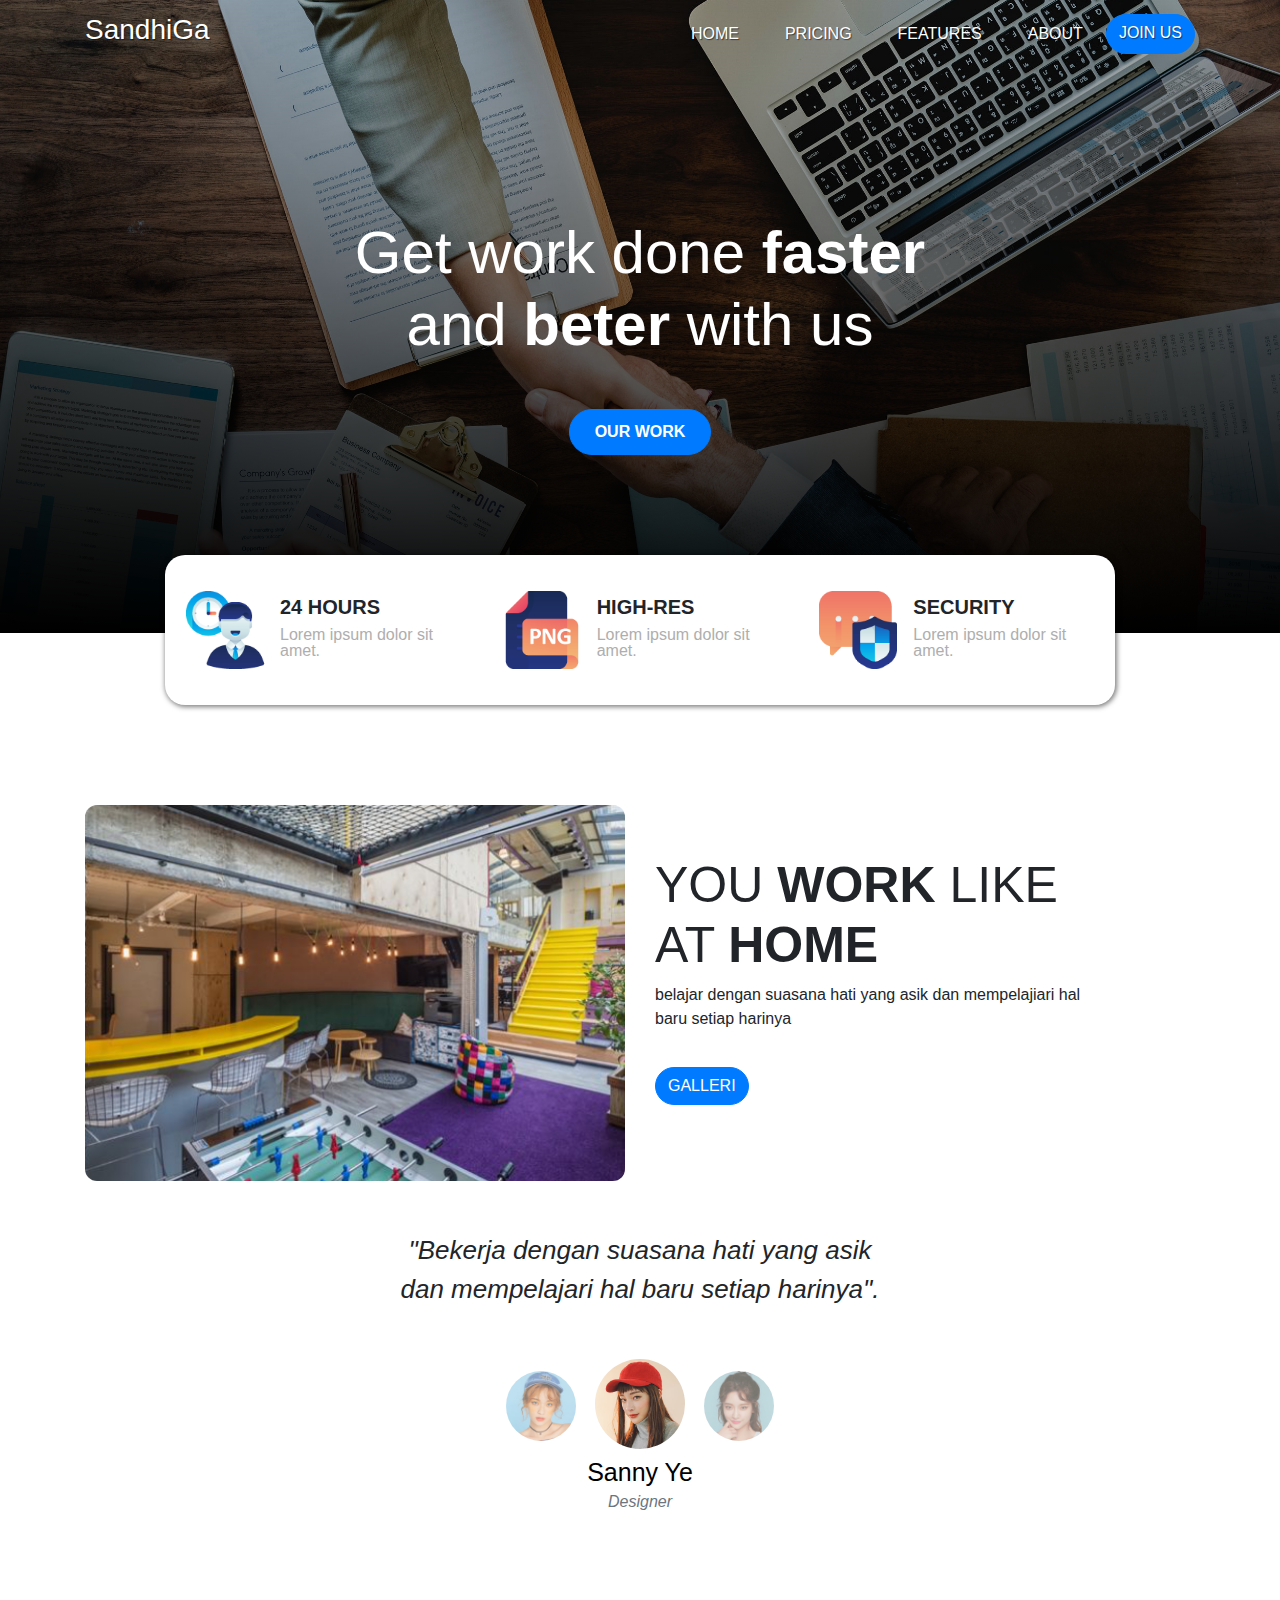
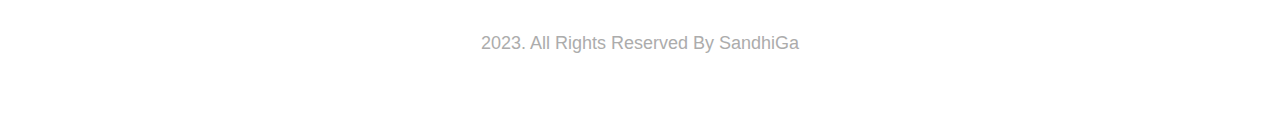
<file: index.html>
<!doctype html>
<html lang="en">

<head>
  <!-- Required meta tags -->
  <meta charset="utf-8">
  <meta name="viewport" content="width=device-width, initial-scale=1, shrink-to-fit=no">
  <!-- my css -->
  <link rel="stylesheet" href="style.css">

  <!-- Bootstrap CSS -->
  <link rel="stylesheet" href="https://cdn.jsdelivr.net/npm/bootstrap@4.0.0/dist/css/bootstrap.min.css"
    integrity="sha384-Gn5384xqQ1aoWXA+058RXPxPg6fy4IWvTNh0E263XmFcJlSAwiGgFAW/dAiS6JXm" crossorigin="anonymous">

  <title>web landing</title>
</head>




<body>
  <!-- navbar -->
  <nav class="navbar navbar-expand-lg navbar-light">
    <div class="container">
      <a class="navbar-brand" href="#">
        <h3>SandhiGa</h3>
      </a>
      <button class="navbar-toggler" type="button" data-toggle="collapse" data-target="#navbarNavAltMarkup"
        aria-controls="navbarNavAltMarkup" aria-expanded="false" aria-label="Toggle navigation">
        <span class="navbar-toggler-icon"></span>
      </button>
      <div class="collapse navbar-collapse" id="navbarNavAltMarkup">
        <div class="navbar-nav ml-auto">
          <a class="nav-item nav-link active" href="#">Home <span class="sr-only">(current)</span></a>
          <a class="nav-item nav-link" href="#">Pricing</a>
          <a class="nav-item nav-link" href="#">Features</a>
          <a class="nav-item nav-link" href="#">About</a>
          <a class="nav-item btn btn-primary tombol" href="#">join us</a>
        </div>
      </div>
    </div>
  </nav>
  <!-- akhir navbar -->

  <!-- jumbotron -->
  <div class="jumbotron jumbotron-fluid">
    <div class="container text-center">
      <h1 class="display-4">Get work done <span>faster</span> <br> and <span>beter</span> with us</h1>
      <a class="nav-item btn btn-primary tombol" href="#">Our work</a>

    </div>
  </div>
  <!-- akhir jumbotron -->

  <!-- content -->
  <div class="container">

    <!-- info panel -->
    <div class="row justify-content-center">
      <div class="col-10 info-panel">
        <div class="row">
          <div class="col-sm">
            <img src="img/employee.png" alt="employee">
            <h4>24 hours</h4>
            <p>Lorem ipsum dolor sit amet.</p>
          </div>

          <div class="col-sm">
            <img src="img/hires.png" alt="hires">
            <h4>high-res</h4>
            <p>Lorem ipsum dolor sit amet.</p>
          </div>

          <div class="col-sm">
            <img src="img/security.png" alt="security">
            <h4>security</h4>
            <p>Lorem ipsum dolor sit amet.</p>
          </div>
        </div>

      </div>
    </div>
    <!-- akhir info panel -->

    <!-- galeri -->
    <div class="row galeri">
      <div class="col-lg-6">
        <img src="img/workingspace.png" alt="">
      </div>
      <div class="col-lg-5">
        <h4>YOU <span>WORK</span> LIKE AT <span>HOME</span> </h4>
        <p>belajar dengan suasana hati yang asik dan mempelajiari hal baru setiap harinya</p>
        <a class="nav-item btn btn-primary tombol" href="#">Galleri</a>
      </div>
    </div>
    <!-- alhir galeri -->


    <!-- ulasan -->
    <section class="ulasan">
      <div class="row ulasan justify-content-center">
        <div class="col-lg-8">
          <p>"Bekerja dengan suasana hati yang asik <br> dan mempelajari hal baru setiap harinya".</p>
        </div>
      </div>

      <div class="row justify-content-center">
        <div class="col-lg-6 ">
          <figure class="figure">
            <img src="img/img1.png" class="figure-img img-fluid rounded-circle dua" alt="testi 1">
            <img src="img/img2.png" class="figure-img img-fluid rounded-circle utama" alt="testi 2">
            <img src="img/img3.png" class="figure-img img-fluid rounded-circle dua" alt="testi 3">
            <figcaption class="figure-caption">
              <h5>Sanny Ye</h5>
              <p>Designer</p>
            </figcaption>
          </figure>
        </div>
      </div>
    </section>
    <!-- akhir ulasan -->


    <!-- footer -->
    <footer>
      <div class="row">
        <div class="col">
          <p>2023. All Rights Reserved By SandhiGa</p>
        </div>
      </div>
    </footer>
    <!-- akhir Footer -->

  </div>
  <!-- akhir content -->










  <!-- Optional JavaScript -->
  <!-- jQuery first, then Popper.js, then Bootstrap JS -->
  <script src="https://code.jquery.com/jquery-3.2.1.slim.min.js"
    integrity="sha384-KJ3o2DKtIkvYIK3UENzmM7KCkRr/rE9/Qpg6aAZGJwFDMVNA/GpGFF93hXpG5KkN"
    crossorigin="anonymous"></script>
  <script src="https://cdn.jsdelivr.net/npm/popper.js@1.12.9/dist/umd/popper.min.js"
    integrity="sha384-ApNbgh9B+Y1QKtv3Rn7W3mgPxhU9K/ScQsAP7hUibX39j7fakFPskvXusvfa0b4Q"
    crossorigin="anonymous"></script>
  <script src="https://cdn.jsdelivr.net/npm/bootstrap@4.0.0/dist/js/bootstrap.min.js"
    integrity="sha384-JZR6Spejh4U02d8jOt6vLEHfe/JQGiRRSQQxSfFWpi1MquVdAyjUar5+76PVCmYl"
    crossorigin="anonymous"></script>
</body>

</html>
</file>
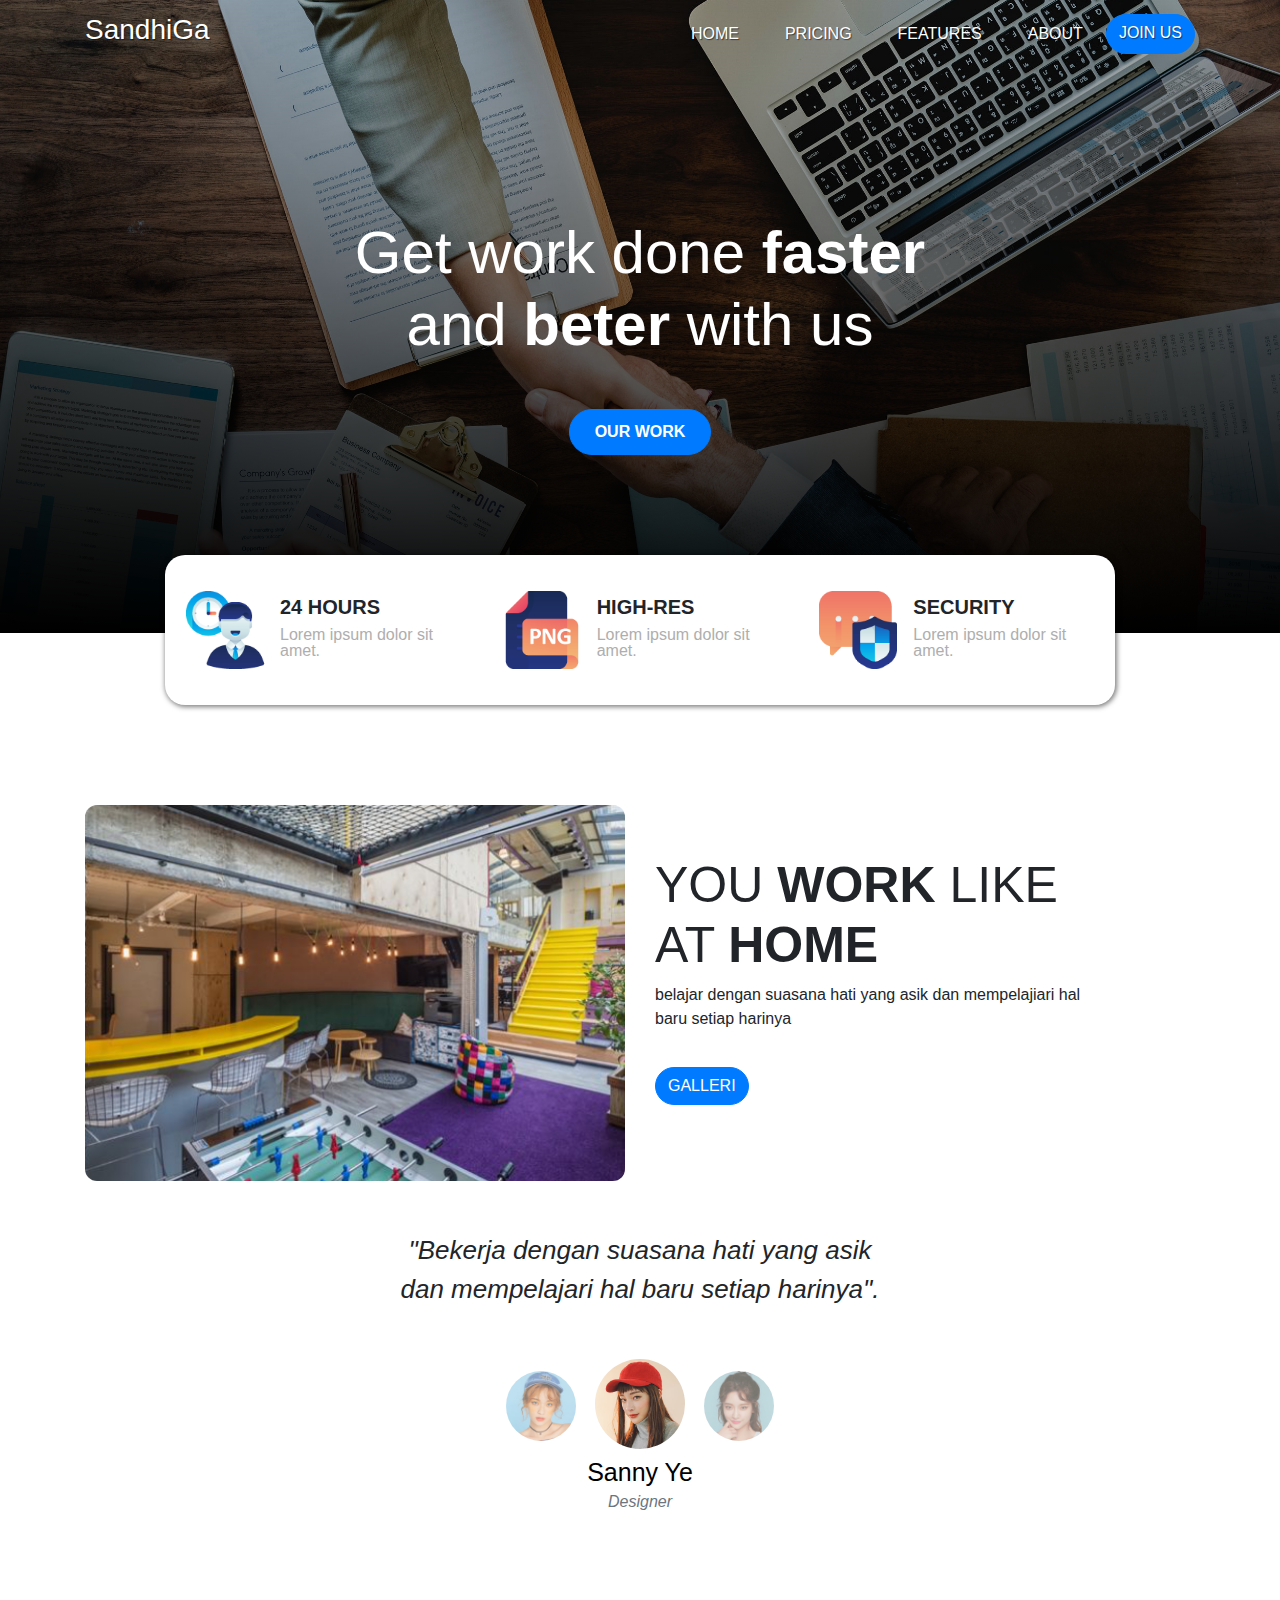
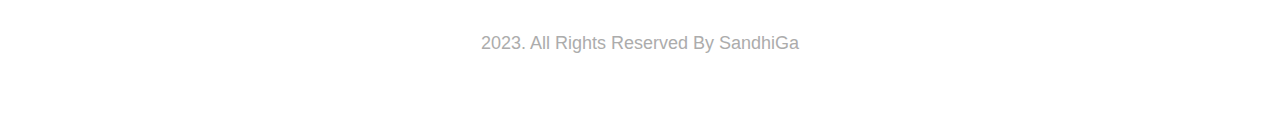
<file: web landing/index.html>
<!doctype html>
<html lang="en">

<head>
  <!-- Required meta tags -->
  <meta charset="utf-8">
  <meta name="viewport" content="width=device-width, initial-scale=1, shrink-to-fit=no">
  <!-- my css -->
  <link rel="stylesheet" href="style.css">

  <!-- Bootstrap CSS -->
  <link rel="stylesheet" href="https://cdn.jsdelivr.net/npm/bootstrap@4.0.0/dist/css/bootstrap.min.css"
    integrity="sha384-Gn5384xqQ1aoWXA+058RXPxPg6fy4IWvTNh0E263XmFcJlSAwiGgFAW/dAiS6JXm" crossorigin="anonymous">

  <title>web landing</title>
</head>




<body>
  <!-- navbar -->
  <nav class="navbar navbar-expand-lg navbar-light">
    <div class="container">
      <a class="navbar-brand" href="#">
        <h3>SandhiGa</h3>
      </a>
      <button class="navbar-toggler" type="button" data-toggle="collapse" data-target="#navbarNavAltMarkup"
        aria-controls="navbarNavAltMarkup" aria-expanded="false" aria-label="Toggle navigation">
        <span class="navbar-toggler-icon"></span>
      </button>
      <div class="collapse navbar-collapse" id="navbarNavAltMarkup">
        <div class="navbar-nav ml-auto">
          <a class="nav-item nav-link active" href="#">Home <span class="sr-only">(current)</span></a>
          <a class="nav-item nav-link" href="#">Pricing</a>
          <a class="nav-item nav-link" href="#">Features</a>
          <a class="nav-item nav-link" href="#">About</a>
          <a class="nav-item btn btn-primary tombol" href="#">join us</a>
        </div>
      </div>
    </div>
  </nav>
  <!-- akhir navbar -->

  <!-- jumbotron -->
  <div class="jumbotron jumbotron-fluid">
    <div class="container text-center">
      <h1 class="display-4">Get work done <span>faster</span> <br> and <span>beter</span> with us</h1>
      <a class="nav-item btn btn-primary tombol" href="#">Our work</a>

    </div>
  </div>
  <!-- akhir jumbotron -->

  <!-- content -->
  <div class="container">

    <!-- info panel -->
    <div class="row justify-content-center">
      <div class="col-10 info-panel">
        <div class="row">
          <div class="col-sm">
            <img src="img/employee.png" alt="employee">
            <h4>24 hours</h4>
            <p>Lorem ipsum dolor sit amet.</p>
          </div>

          <div class="col-sm">
            <img src="img/hires.png" alt="hires">
            <h4>high-res</h4>
            <p>Lorem ipsum dolor sit amet.</p>
          </div>

          <div class="col-sm">
            <img src="img/security.png" alt="security">
            <h4>security</h4>
            <p>Lorem ipsum dolor sit amet.</p>
          </div>
        </div>

      </div>
    </div>
    <!-- akhir info panel -->

    <!-- galeri -->
    <div class="row galeri">
      <div class="col-lg-6">
        <img src="img/workingspace.png" alt="">
      </div>
      <div class="col-lg-5">
        <h4>YOU <span>WORK</span> LIKE AT <span>HOME</span> </h4>
        <p>belajar dengan suasana hati yang asik dan mempelajiari hal baru setiap harinya</p>
        <a class="nav-item btn btn-primary tombol" href="#">Galleri</a>
      </div>
    </div>
    <!-- alhir galeri -->


    <!-- ulasan -->
    <section class="ulasan">
      <div class="row ulasan justify-content-center">
        <div class="col-lg-8">
          <p>"Bekerja dengan suasana hati yang asik <br> dan mempelajari hal baru setiap harinya".</p>
        </div>
      </div>

      <div class="row justify-content-center">
        <div class="col-lg-6 ">
          <figure class="figure">
            <img src="img/img1.png" class="figure-img img-fluid rounded-circle dua" alt="testi 1">
            <img src="img/img2.png" class="figure-img img-fluid rounded-circle utama" alt="testi 2">
            <img src="img/img3.png" class="figure-img img-fluid rounded-circle dua" alt="testi 3">
            <figcaption class="figure-caption">
              <h5>Sanny Ye</h5>
              <p>Designer</p>
            </figcaption>
          </figure>
        </div>
      </div>
    </section>
    <!-- akhir ulasan -->


    <!-- footer -->
    <footer>
      <div class="row">
        <div class="col">
          <p>2023. All Rights Reserved By SandhiGa</p>
        </div>
      </div>
    </footer>
    <!-- akhir Footer -->

  </div>
  <!-- akhir content -->










  <!-- Optional JavaScript -->
  <!-- jQuery first, then Popper.js, then Bootstrap JS -->
  <script src="https://code.jquery.com/jquery-3.2.1.slim.min.js"
    integrity="sha384-KJ3o2DKtIkvYIK3UENzmM7KCkRr/rE9/Qpg6aAZGJwFDMVNA/GpGFF93hXpG5KkN"
    crossorigin="anonymous"></script>
  <script src="https://cdn.jsdelivr.net/npm/popper.js@1.12.9/dist/umd/popper.min.js"
    integrity="sha384-ApNbgh9B+Y1QKtv3Rn7W3mgPxhU9K/ScQsAP7hUibX39j7fakFPskvXusvfa0b4Q"
    crossorigin="anonymous"></script>
  <script src="https://cdn.jsdelivr.net/npm/bootstrap@4.0.0/dist/js/bootstrap.min.js"
    integrity="sha384-JZR6Spejh4U02d8jOt6vLEHfe/JQGiRRSQQxSfFWpi1MquVdAyjUar5+76PVCmYl"
    crossorigin="anonymous"></script>
</body>

</html>
</file>
<file: style.css>
/* navbar */
.navbar {
  text-shadow: 1px 1px 1px rgba(0, 0, 0, 0.5);
  z-index: 1;
  position: relative;
}

/* jumboteron */
.jumbotron {
  background-image: url(img/jumbotron-bg.jpg);
  background-size: cover;
  height: 540px;
  text-align: center;
  position: relative;
}

.jumbotron .container {
  z-index: 1;
  position: relative;
}

.jumbotron::after {
  content: '';
  display: block;
  width: 100%;
  height: 100%;
  background-image: linear-gradient(to top, rgba(0, 0, 0, 1), rgba(0, 0, 0, 0));
  position: absolute;
  top: 0;
}

/* info panel */
.info-panel {
  background-color: white;
  box-shadow: 1px 1px 5px 1px rgba(0, 0, 0, .5);
  border-radius: 20px;
  padding: 30px;
  margin-top: -110px;
}

.info-panel h4 {
  text-transform: uppercase;
  font-weight: bolder;
  font-size: 20px;
  margin-top: 10px;
}

.info-panel p {
  font-size: 16px;
  color: #aeaeae;
  line-height: 16px;
}

.info-panel img {
  float: left;
  width: 90px;
  margin-right: 10px;
}



.display-4 {
  text-align: center;
  color: white;
  margin-top: 160px;
  font-weight: 200px;
  font-size: 40px !important;
}

.display-4 span {
  font-weight: bold;
}

.jumbotron a {
  margin-top: 40px;
  padding: 10px 25px;
  font-weight: bolder;
}


.galeri img {
  margin-top: 100px;
  width: 100%;
}

.galeri h4 {
  margin-top: 50px;
  font-size: 50px;
  font-weight: 40px;
}

.galeri span {
  font-weight: bold;
}

.galeri .tombol {
  margin-top: 20px;
}

.ulasan p {
  text-align: center;
  font-style: italic;
  font-size: 26px;
  margin-top: 50px;
  margin-bottom: 50px;
}

.ulasan .figure .dua {
  text-align: center !important;
  width: 70px;
  margin: 0 15px 5px;
  opacity: 0.6;
}

.ulasan .figure .utama {
  width: 90px !important;
  opacity: 1;
}

.ulasan {
  text-align: center;
}

.figure-caption h5 {
  font-size: 25px;
  color: black;
}

.figure-caption p {
  margin-top: -5px;
  font-size: 16px;
}

footer {
  text-align: center;
  font-size: 18px;
  color: #acacac;
  padding: 50px 0;
}


/* utility */
.tombol {
  text-transform: uppercase;
  border-radius: 40px !important;
}



/* destop version */
@media (min-width: 992px) {
  .nav-link {
    text-transform: uppercase;
    margin: 0 15px;
  }

  .navbar-brand,
  .nav-link {
    color: white !important;
  }

  .nav-link:hover::after {
    content: '';
    display: block;
    border-bottom: 3px solid #007bff;
    width: 50%;
    margin: auto;
    padding-bottom: 5px;
    margin-bottom: -8px;
  }


  .jumbotron {
    height: 640px;
    margin-top: -75px;
  }

  .display-4 {
    font-size: 60px !important;
  }

  .galeri h4 {
    margin-top: 150px;
  }


}
</file>
<file: web landing/style.css>
/* navbar */
.navbar {
  text-shadow: 1px 1px 1px rgba(0, 0, 0, 0.5);
  z-index: 1;
  position: relative;
}

/* jumboteron */
.jumbotron {
  background-image: url(img/jumbotron-bg.jpg);
  background-size: cover;
  height: 540px;
  text-align: center;
  position: relative;
}

.jumbotron .container {
  z-index: 1;
  position: relative;
}

.jumbotron::after {
  content: '';
  display: block;
  width: 100%;
  height: 100%;
  background-image: linear-gradient(to top, rgba(0, 0, 0, 1), rgba(0, 0, 0, 0));
  position: absolute;
  top: 0;
}

/* info panel */
.info-panel {
  background-color: white;
  box-shadow: 1px 1px 5px 1px rgba(0, 0, 0, .5);
  border-radius: 20px;
  padding: 30px;
  margin-top: -110px;
}

.info-panel h4 {
  text-transform: uppercase;
  font-weight: bolder;
  font-size: 20px;
  margin-top: 10px;
}

.info-panel p {
  font-size: 16px;
  color: #aeaeae;
  line-height: 16px;
}

.info-panel img {
  float: left;
  width: 90px;
  margin-right: 10px;
}



.display-4 {
  text-align: center;
  color: white;
  margin-top: 160px;
  font-weight: 200px;
  font-size: 40px !important;
}

.display-4 span {
  font-weight: bold;
}

.jumbotron a {
  margin-top: 40px;
  padding: 10px 25px;
  font-weight: bolder;
}


.galeri img {
  margin-top: 100px;
  width: 100%;
}

.galeri h4 {
  margin-top: 50px;
  font-size: 50px;
  font-weight: 40px;
}

.galeri span {
  font-weight: bold;
}

.galeri .tombol {
  margin-top: 20px;
}

.ulasan p {
  text-align: center;
  font-style: italic;
  font-size: 26px;
  margin-top: 50px;
  margin-bottom: 50px;
}

.ulasan .figure .dua {
  text-align: center !important;
  width: 70px;
  margin: 0 15px 5px;
  opacity: 0.6;
}

.ulasan .figure .utama {
  width: 90px !important;
  opacity: 1;
}

.ulasan {
  text-align: center;
}

.figure-caption h5 {
  font-size: 25px;
  color: black;
}

.figure-caption p {
  margin-top: -5px;
  font-size: 16px;
}

footer {
  text-align: center;
  font-size: 18px;
  color: #acacac;
  padding: 50px 0;
}


/* utility */
.tombol {
  text-transform: uppercase;
  border-radius: 40px !important;
}



/* destop version */
@media (min-width: 992px) {
  .nav-link {
    text-transform: uppercase;
    margin: 0 15px;
  }

  .navbar-brand,
  .nav-link {
    color: white !important;
  }

  .nav-link:hover::after {
    content: '';
    display: block;
    border-bottom: 3px solid #007bff;
    width: 50%;
    margin: auto;
    padding-bottom: 5px;
    margin-bottom: -8px;
  }


  .jumbotron {
    height: 640px;
    margin-top: -75px;
  }

  .display-4 {
    font-size: 60px !important;
  }

  .galeri h4 {
    margin-top: 150px;
  }


}
</file>
